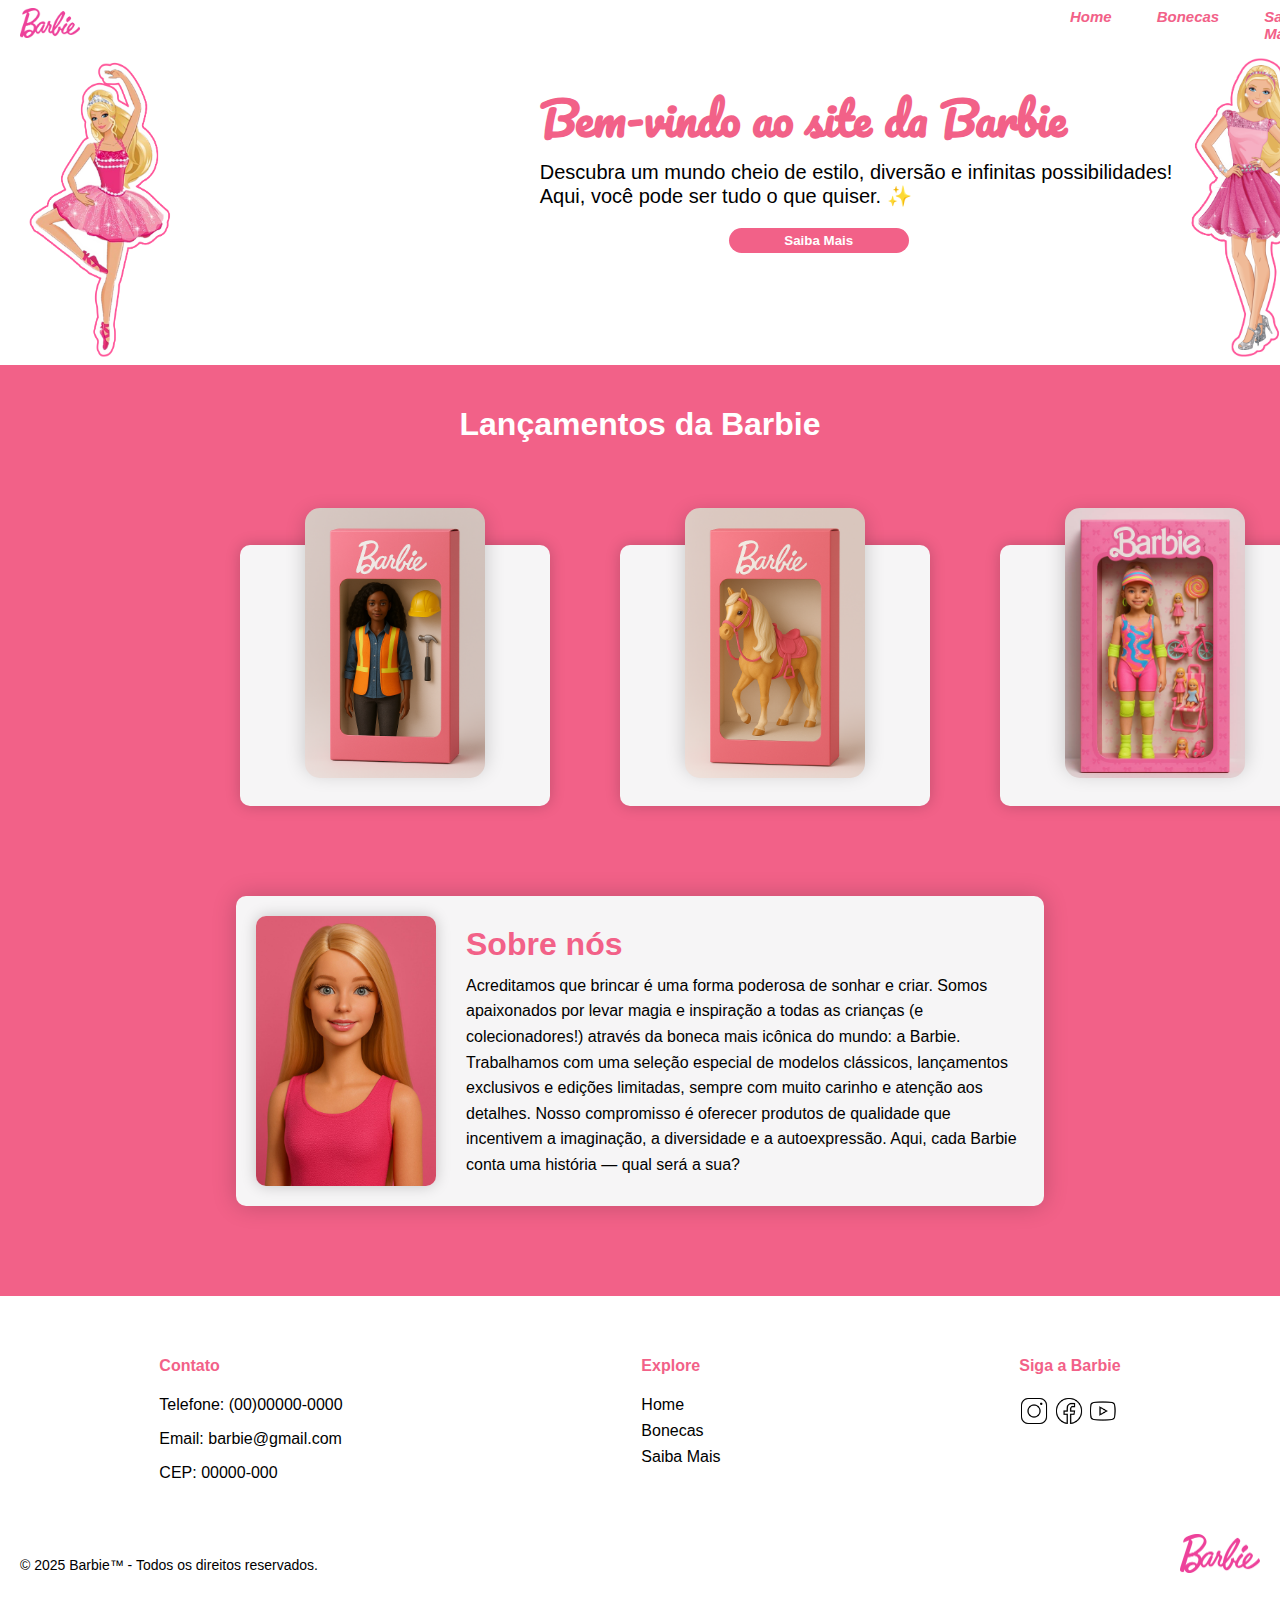
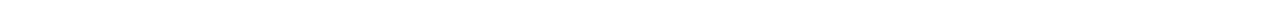
<file: assets/index.html>
<!DOCTYPE html>
<html lang="pt-br">
  <head>
    <meta charset="UTF-8" />
    <link
      href="https://fonts.googleapis.com/css2?family=Pacifico&display=swap"
      rel="stylesheet"
    />
    <meta name="viewport" content="width=device-width, initial-scale=1.0" />
    <link rel="stylesheet" href="/assets/style.css" />
    <link
      rel="shortcut icon"
      href="/assets/imagens/icons/barbie-icon.jpg"
      type="image/x-icon"
    />
    <script src="/assets/script.js"></script>
    <title>Barbie</title>
  </head>

  <body>
    <div class="nav">
      <div class="logo">
        <img src="/assets/imagens/logos/logo-nav.png" alt="logo menu" />
      </div>
      <div class="links-nav">
        <ul>
          <li><a href="/assets/index.html">Home</a></li>
          <li><a href="/assets/bonecas.html">Bonecas</a></li>
          <li><a href="/assets/saiba-mais.html">Saiba Mais</a></li>
        </ul>
      </div>

      <div class="search-box">
        <input type="text" placeholder="O que procura?" class="input-search" />
        <img
          class="icon"
          src="/assets/imagens/icons/lupa.png"
          alt="lupa de pesquisa"
        />
      </div>
    </div>

    <div class="informacoes">
      <img id="img-info2" src="/assets/imagens/logos/logo04.png" alt="" />
      <img id="img-info" src="/assets/imagens/logos/logo05.png" alt="" />
      <div class="texto-informacoes">
        <h1>Bem-vindo ao site da Barbie</h1>
        <p>
          Descubra um mundo cheio de estilo, diversão e infinitas
          possibilidades! Aqui, você pode ser tudo o que quiser. ✨
        </p>
        <button>
          <a href="/assets/saiba-mais.html">Saiba Mais</a>
        </button>
      </div>
    </div>

    <div class="title-card">
      <h1>Lançamentos da Barbie</h1>
    </div>
    <div class="container">
      <div class="card">
        <div class="img-card">
          <img src="/assets/imagens/bonecas/boneca02.png" alt="" />
        </div>
        <div class="info-card">
          <h1>Barbie Engenheira de Construção</h1>
          <p>
            A Barbie está pronta para levantar os maiores projetos com estilo e
            coragem! Com seu colete de segurança, capacete e martelo, ela
            inspira meninas a sonharem alto e construírem o futuro com suas
            próprias mãos. Ideal para quem adora explorar o universo da
            engenharia!
          </p>
        </div>
      </div>

      <div class="card">
        <div class="img-card">
          <img src="/assets/imagens/bonecas/boneca10.png" alt="" />
        </div>
        <div class="info-card">
          <h1>Barbie Aventureira do Campo</h1>
          <p>
            Essa Barbie adora a natureza e está sempre pronta para um passeio a
            cavalo! Com sua égua fiel de crina dourada, ela explora trilhas,
            cuida dos animais e vive histórias incríveis no campo. Uma
            companheira perfeita para quem ama liberdade e aventura!
          </p>
        </div>
      </div>

      <div class="card">
        <div class="img-card">
          <img src="/assets/imagens/bonecas/boneca07.jpg" alt="" />
        </div>
        <div class="info-card">
          <h1>Barbie Patinadora Divertida</h1>
          <p>
            Entre no ritmo com a Barbie mais divertida das pistas! Com roupas
            coloridas, joelheiras e acessórios fofíssimos, ela está pronta para
            um dia cheio de aventuras em família. Acompanha mini bonequinhas,
            bicicleta e até um pirulito para deixar tudo mais doce!
          </p>
        </div>
      </div>
    </div>

    <div class="sobre-nos">
      <img src="/assets/imagens/bonecas/boneca.jpg" alt="" />
      <div class="sobre-texto">
        <h1>Sobre nós</h1>
        <p>
          Acreditamos que brincar é uma forma poderosa de sonhar e criar. Somos
          apaixonados por levar magia e inspiração a todas as crianças (e
          colecionadores!) através da boneca mais icônica do mundo: a Barbie.
          Trabalhamos com uma seleção especial de modelos clássicos, lançamentos
          exclusivos e edições limitadas, sempre com muito carinho e atenção aos
          detalhes. Nosso compromisso é oferecer produtos de qualidade que
          incentivem a imaginação, a diversidade e a autoexpressão. Aqui, cada
          Barbie conta uma história — qual será a sua?
        </p>
      </div>
    </div>

    <footer class="barbie-footer">
      <div class="footer-content">
        <div class="contact-section">
          <h4>Contato</h4>
          <p>Telefone: (00)00000-0000</p>
          <p>Email: barbie@gmail.com</p>
          <p>CEP: 00000-000</p>
        </div>
        <div class="footer-links">
          <h4>Explore</h4>
          <ul>
            <li><a href="/assets/index.html">Home</a></li>
            <li><a href="/assets/bonecas.html">Bonecas</a></li>
            <li><a href="/assets/saiba-mais.html">Saiba Mais</a></li>
          </ul>
        </div>
        <div class="social-media">
          <h4>Siga a Barbie</h4>
          <div class="social-icons">
            <img src="/assets/imagens/icons/instagram.png" alt="Instagram" />

            <img src="/assets/imagens/icons/facebook.png" alt="Facebook" />

            <img src="/assets/imagens/icons/youtube.png" alt="YouTube" />
          </div>
        </div>
      </div>
      <div class="footer-bottom">
        <p>&copy; 2025 Barbie™ - Todos os direitos reservados.</p>
        <img
          src="/assets/imagens/logos/logo-nav.png"
          alt="Barbie Logo"
          class="barbie-logo"
        />
      </div>
    </footer>
  </body>
</html>
</file>
<file: assets/style.css>
body {
    font-family: 'Poppins', sans-serif;
    background-color: rgb(242, 97, 136);
    margin: 0;
    padding: 0;
}

/* NAV */
.nav {
    display: flex;
    height: 50px;
    justify-content: space-between;
    align-items: center;
    background-color: white;
    color: black;
    padding: 0 20px;
    box-sizing: border-box;
}

.logo img {
    width: 60px;
}

.links-nav {
    display: flex;
    align-items: center;
}

.nav ul {
    list-style: none;
    display: flex;
    margin: 0;
    padding: 0;
    gap: 5vh;
    margin-left: 110vh;
}

.nav ul li {
    font-weight: bold;
    font-style: oblique;
    font-size: 15px;
}

.nav ul li a {
    text-decoration: none;
    color: rgb(242, 97, 136);
    transition: color 0.3s ease;
}

.nav ul li a:hover {
    color: rgb(132, 0, 93);
}

/* SEARCH/PESQUISA */
.search-box {
    display: flex;
    align-items: center;
}

.input-search {
    background-color: rgb(242, 97, 136);
    padding: 6px 10px;
    border-radius: 15px;
    border: 1px solid white;
    outline: none;
}

.input-search::placeholder {
    color: white;
    font-weight: bold;
}

.icon {
    width: 23px;
    margin-left: 10px;
}

/* CARDS */
.container {
    position: relative;
    max-width: 1100px;
    display: flex;
    flex-wrap: wrap;
    justify-content: center;
    gap: 70px;
}

.container .card {
    margin-top: 80px;
    left: 25vh;
    right: 0;
    position: relative;
    width: 280px;
    height: 215px;
    background-color: rgb(246, 245, 246);
    padding: 23px 15px;
    display: flex;
    flex-direction: column;
    box-shadow: 0 0 15px rgba(0, 0, 0, 0.2);
    transition: height 0.3s;
    border-radius: 10px;
}

.container .card:hover {
    height: 430px;
}

.container .card .img-card {
    position: relative;
    width: 180px;
    height: 260px;
    top: -60px;
    left: 50px;
    z-index: 1;
    box-shadow: 0 5px 20px rgba(0, 0, 0, 0.2);
    border-radius: 15px;
}

.container .card .img-card img {
    width: 100%;
    border-radius: 15px;
    margin-bottom: 5px;
}

.container .card .info-card {
    position: relative;
    padding: 10px 15px;
    text-align: center;
    color: black;
    visibility: hidden;
    opacity: 0;
    transition: 0.3s ease-in-out;
}

.container .card:hover .info-card {
    visibility: visible;
    opacity: 1;
    margin-top: -55px;
    transition-delay: 0.3s;
}

.container .card .info-card h1 {
    font-size: 18px;
}

.container .card .info-card p {
    font-size: 15px;
    color: rgb(106, 106, 106);
}

.title-card {
    margin-top: 20px;
    font-weight: bold;
    display: flex;
    justify-content: center;
    color: white;
}

/* SOBRE NÓS */
.sobre-nos {
    display: flex;
    align-items: flex-start;
    padding: 20px;
    gap: 30px;
    background-color: rgb(246, 245, 246);
    box-shadow: 0 0 25px rgba(0, 0, 0, 0.2);
    border-radius: 10px;
    margin: 10vh auto;
    width: 60%;
}

.sobre-nos img {
    width: 180px;
    border-radius: 10px;
    box-shadow: 0 0 15px rgba(0, 0, 0, 0.2);
}

.sobre-texto h1 {
    margin: 10px 0;
    color: rgb(242, 97, 136);
}

.sobre-texto p {
    color: black;
    font-size: 16px;
    line-height: 1.6;
    margin: 0;
}

/* INFORMAÇÕES */
.informacoes {
    height: 35vh;
    width: 100%;
    background-color: white;
    display: flex;
}

.texto-informacoes {
    margin-top: 5vh;
    max-width: 650px;
    text-align: left;
    margin-left: 13vh;
}

.texto-informacoes h1 {
    max-width: 600px;
    font-size: 45px;
    margin: 0 0 20px 0;
    color: rgb(242, 97, 136);
    font-family: 'Pacifico', cursive;
    line-height: 1;
}

.texto-informacoes p {
    font-size: 20px;
    color: black;
    font-family: 'Comic Sans MS', cursive, sans-serif;
    line-height: 1.2;
}

.texto-informacoes button {
    background-color: rgb(242, 97, 136);
    color: black;
    border-radius: 15px;
    padding: 5px;
    border: none;
    width: 180px;
    margin-left: 21vh;
    font-weight: bold;
}

.texto-informacoes button a {
    text-decoration: none;
    color: white;
}

.texto-informacoes button:hover {
    background-color: rgb(251, 144, 173);
}

#img-info {
    position: relative;
    left: 74%;
}

#img-info img {
    width: 400px;
}

#img-info2 {
    position: relative;
    width: 200px;
}

/* FOOTER */

.barbie-footer {
    background: white;
    color: rgb(0, 0, 0);
    padding: 40px 20px 20px;
    font-family: 'Comic Sans MS', cursive, sans-serif;
}

.barbie-footer2 {
    background-color: rgb(242, 97, 136);
    color: rgb(0, 0, 0);
    padding: 40px 20px 20px;
    font-family: 'Comic Sans MS', cursive, sans-serif;
    margin-top: 10vh;
}

.barbie-footer2 h4 {
    color: rgb(0, 0, 0);
}

.footer-content {
    display: flex;
    justify-content: space-around;
    gap: 20px;
}

.footer-links ul {
    list-style: none;
    padding: 0;
}

.footer-links ul li {
    margin: 8px 0;
}

.footer-links a {
    color: rgb(0, 0, 0);
    text-decoration: none;
    transition: 0.3s;
}

.footer-links a:hover {
    text-decoration: underline;
}

h4 {
    color: rgb(242, 97, 136);
}

.social-icons a {
    margin: 0 10px;
}

.social-icons img {
    width: 30px;
    height: 30px;
    transition: transform 0.3s;
}

.social-icons img:hover {
    transform: scale(1.2);
    /* scale serve para aumentar a imagem  */
}

.footer-bottom {
    margin-top: 30px;
    padding-top: 15px;
    font-size: 14px;
    position: relative;
}

.footer-bottom .barbie-logo {
    position: absolute;
    bottom: 0;
    right: 0;
    max-width: 80px;
}

.contact-section p:hover {
    text-decoration: underline;
}

/* CARDS DE COMPRA */

.titlePage h1 {
    color: white;
    justify-content: center;
    display: flex;
    margin-top: 50px;
    margin-bottom: 50px;
}

#app {
    display: flex;
    flex-wrap: wrap;
    justify-content: center;
    gap: 2rem;
    padding: 2rem;
    margin-bottom: 50px;
}

.cardCompra {
    width: 280px;
    height: 370px;
    background-color: white;
    border-radius: 12px;
    box-shadow: 0 6px 16px rgba(0, 0, 0, 0.1);
    overflow: hidden;
    transition: transform 0.3s ease, box-shadow 0.3s ease;
    text-align: center;
    display: flex;
    flex-direction: column;
    justify-content: space-between;
    padding: 1rem;
}

.cardCompra:hover {
    transform: translateY(-5px);
    box-shadow: 0 10px 20px rgba(0, 0, 0, 0.15);
}

.card-img {
    width: 50%;
    height: 200px;
    object-fit: cover;
    display: block;
    margin: 0 auto;
    border-radius: 12px 12px 0 0;
}

.cardCompra h2 {
    font-size: 1rem;
    color: #d63384;
    margin: 0.8rem 0 0.3rem;
    font-family: 'Segoe UI', sans-serif;
}

.cardCompra p {
    font-size: 0.85rem;
    color: #555;
    padding: 0 0.5rem;
    font-family: 'Segoe UI', sans-serif;
    flex-grow: 1;
}

.card-footer {
    display: flex;
    justify-content: space-between;
    align-items: center;
    margin-top: 1rem;
}

.cardCompra #preco {
    color: #075a03;
    font-weight: bold;
    font-size: 18px;
    text-align: left;
}

.cardCompra button {
    background-color: #d63384;
    color: white;
    border-radius: 3px;
    border: none;
    padding: 8px;
    width: 82px;
}

.cardCompra button:hover {
    background-color: #f760ab;
}

.cardCompra button a {
    text-decoration: none;
    color: white;
}

.btn-sold-out {
    cursor: not-allowed;
}

.cardCompra :disabled {
    background-color: #555;
}

.cardCompra button:disabled:hover {
    background-color: #555;
}

/* CARROSSEL DE IMAGENS*/

.carrossel {
    display: flex;
    overflow: hidden;
}

.cardCarrossel {
    flex: 1;
    height: 200px;
    overflow: hidden;
    transition: 0.3s all ease;
}

.cardCarrossel:hover {
    flex: 2;
}

.cardCarrossel img {
    width: 100%;
    height: 100%;
    transition: transform 0.3s ease;
}

/* SAIBA MAIS*/

.body-saiba-mais {
    background-color: white;
}

.info-saiba-mais {
    background-color: rgb(242, 97, 136);
    width: 60%;
    margin-top: 10vh;
    margin-left: 10vh;
    border-radius: 10px;
    display: flex;
    gap: 20px;
    padding: 20px;
    align-items: center;
    flex-wrap: wrap;
}

.info-saiba-mais2 {
    background-color: rgb(242, 97, 136);
    width: 60%;
    margin-top: 10vh;
    margin-left: auto;
    margin-right: 10vh;
    border-radius: 10px;
    display: flex;
    gap: 20px;
    padding: 20px;
    align-items: center;
    flex-wrap: wrap;
}

.info-saiba-mais .img-saiba-mais img,
.info-saiba-mais2 .img-saiba-mais2 img {
    width: 100%;
    max-width: 200px;
    height: 100%;
    border-radius: 10px;
}

.info-saiba-mais p, 
.info-saiba-mais2 p{
    color: white;
    max-width: 600px;
    width: 100%;
    font-size: 18px;
}
</file>
